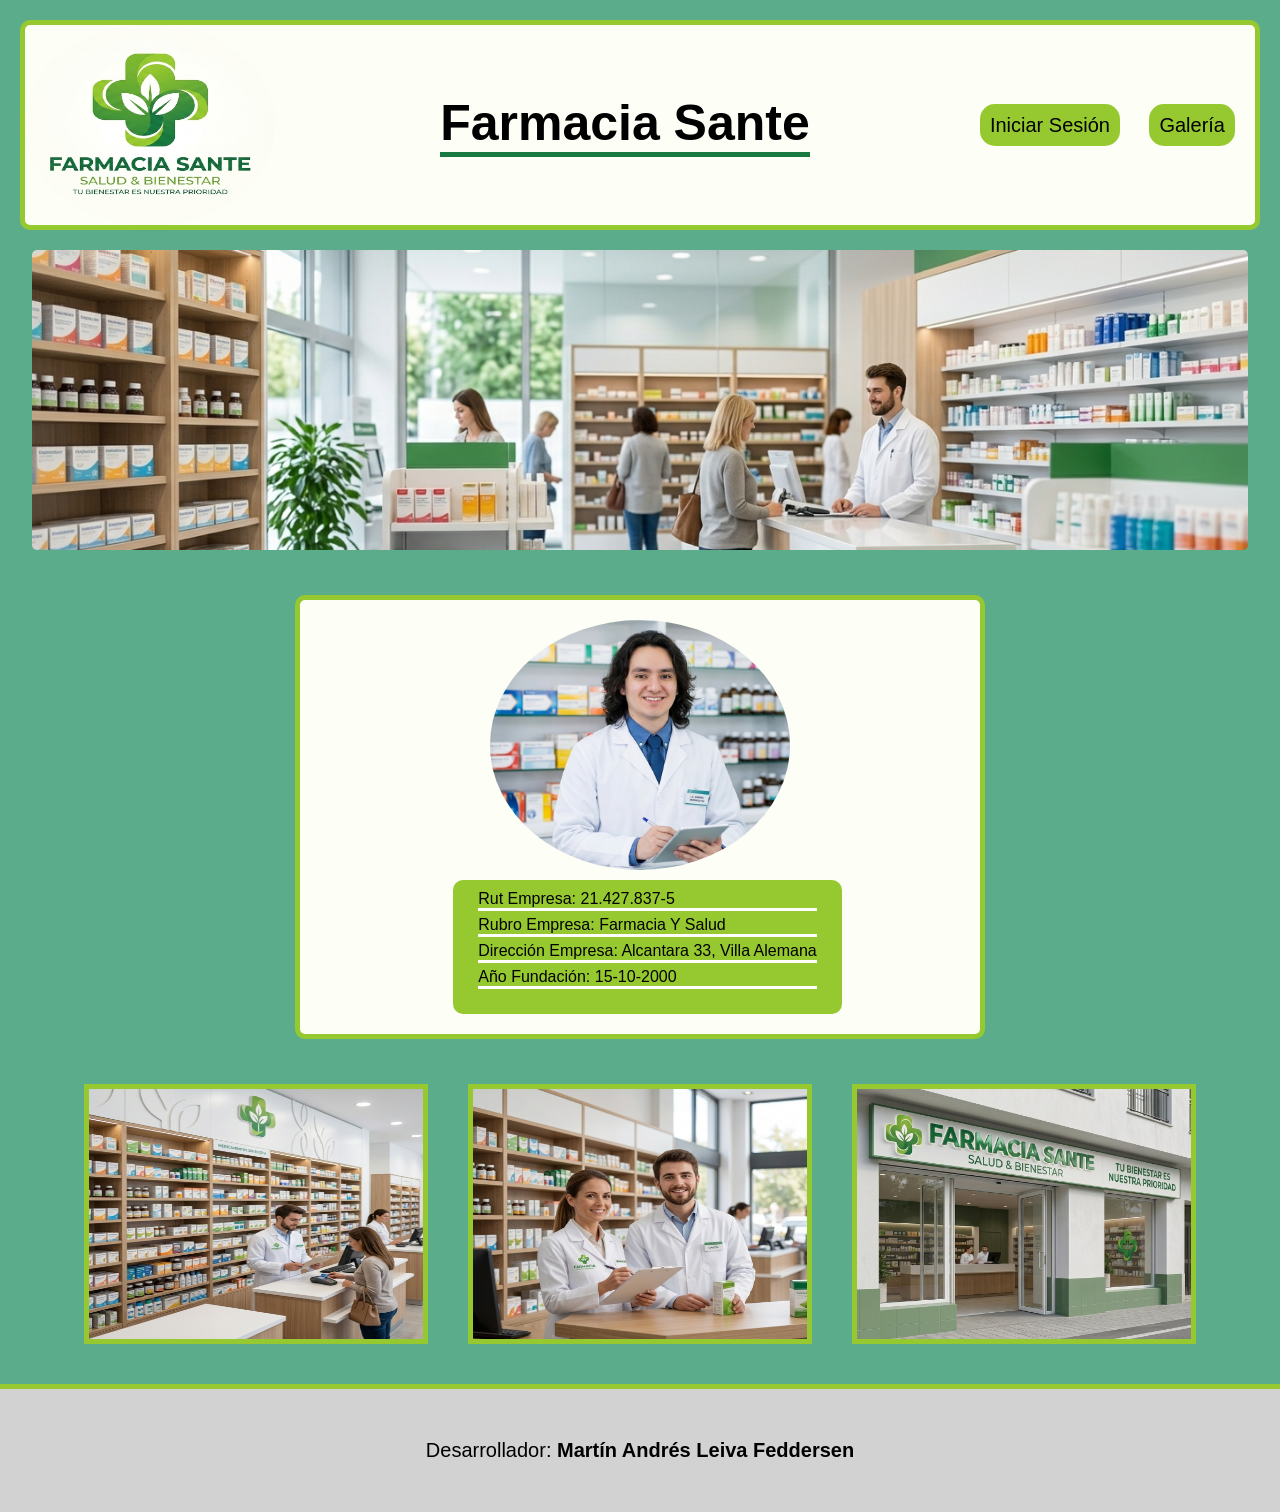
<file: index.html>
<!DOCTYPE html>
<html lang="en">
<head>
    <meta charset="UTF-8">
    <meta name="viewport" content="width=device-width, initial-scale=1.0">
    <title>Farmacia Sante</title>
    <link rel="stylesheet" href="estilos/index.css">
    
</head>
<body>
    <header>

        <nav>
            <img class="imagenLogo" src="imagenes/LogoEmpresa.png" alt="logo">
            <h1 class="nombreEmpresa">Farmacia Sante</h1>
            <div class="enlacesPrincipales">
                <a href="iniciarsesion.html">Iniciar Sesión</a>
                <a href="galeria.html">Galería</a>
            </div>
        </nav>
    </header>
    <div class="contenedorImagenPrincipal">
        <img class="imagenPrincipal" src="imagenes/EmpresaImagen.png" alt="ImagenPrincipal">
    </div>
    <main>
        <div class="gerente">
            <img class="imagenGerente" src="imagenes/Gerente.png" alt="imagenGerente">
            <div class="infoGerente">
                <ul>
                    <li>Rut Empresa: 21.427.837-5</li>
                    <li>Rubro Empresa: Farmacia Y Salud</li>
                    <li>Dirección Empresa: Alcantara 33, Villa Alemana</li>
                    <li>Año Fundación: 15-10-2000</li>
                </ul>
            </div>
        </div>
        <div class="imagenEmpresa">
            <img src="imagenes/InteriorFarmacia.png" alt="imagenLocal">
            <img src="imagenes/Trabajadores.png" alt="imagenTrabajadores">
            <img src="imagenes/Fachada.png" alt="imagenFachada">
        </div>
    </main>
    <footer>
        <p>Desarrollador: <strong>Martín Andrés Leiva Feddersen</strong></p>
    </footer>
</body>
</html>
</file>
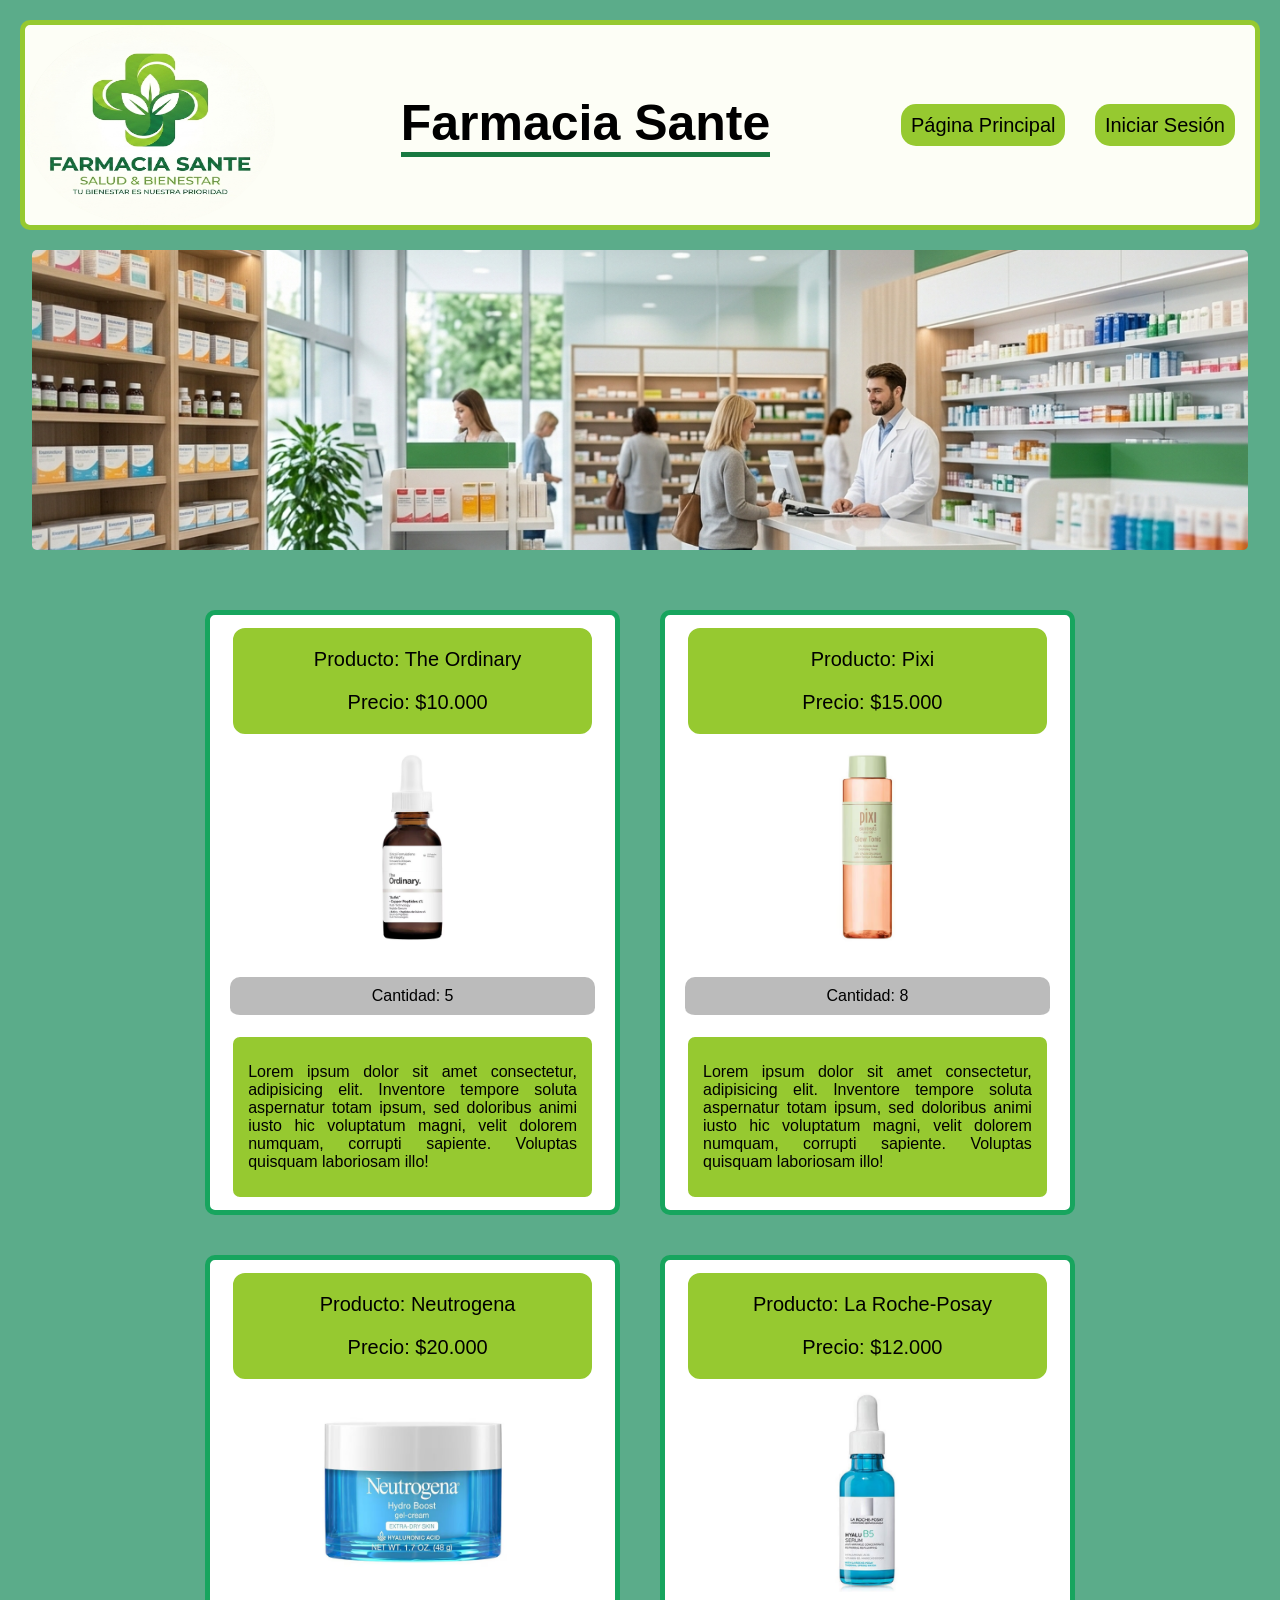
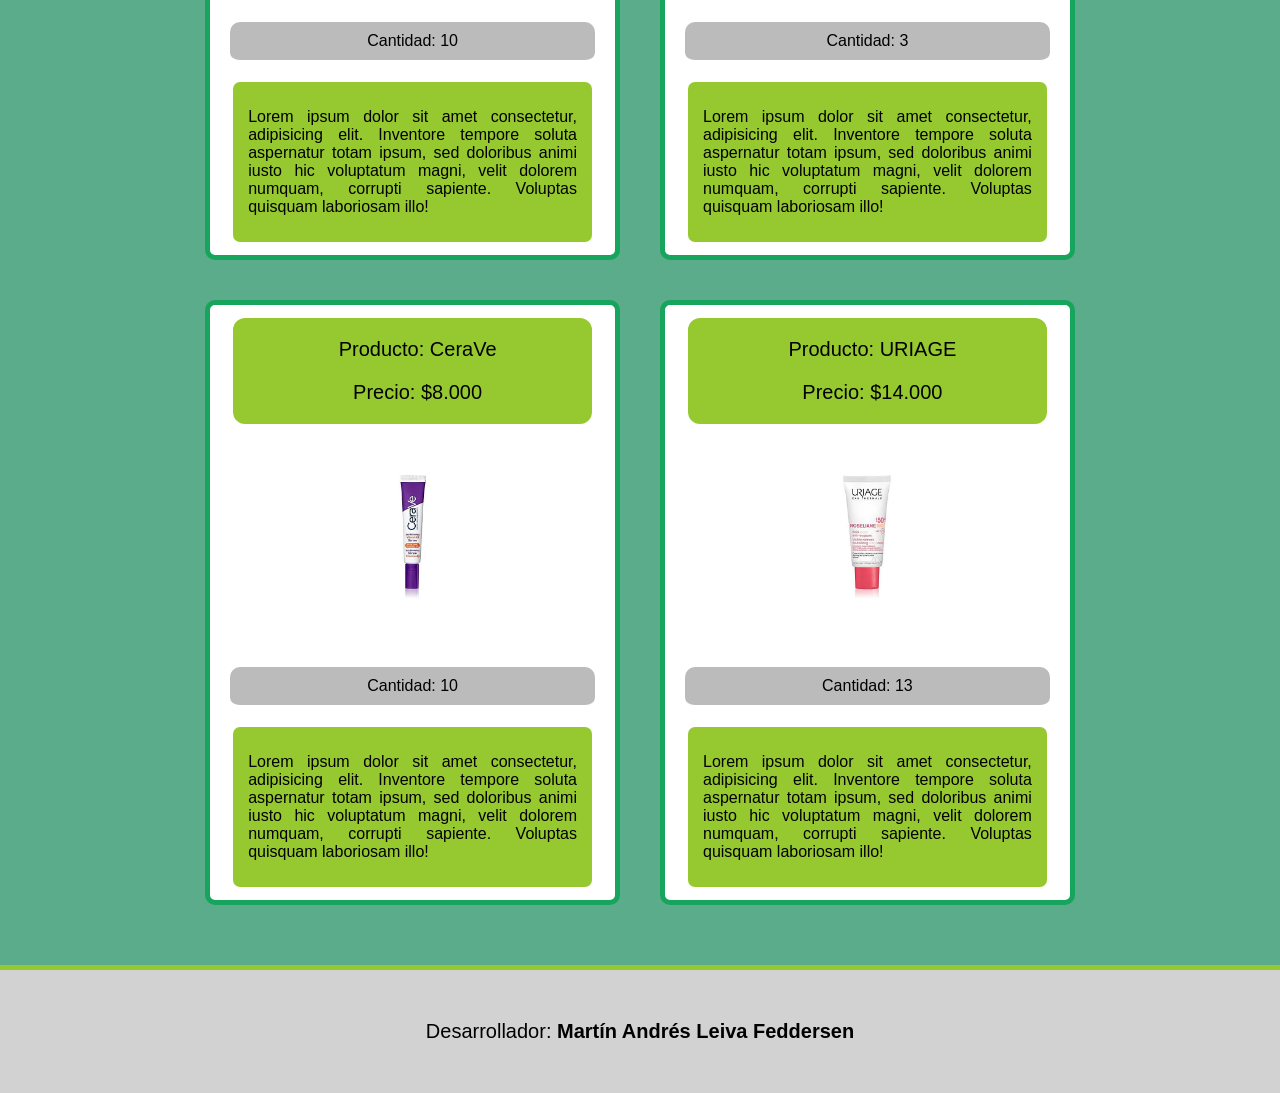
<file: galeria.html>
<!DOCTYPE html>
<html lang="en">
<head>
    <meta charset="UTF-8">
    <meta name="viewport" content="width=device-width, initial-scale=1.0">
    <title>Galería</title>
    <link rel="stylesheet" href="estilos/index.css">
    <link rel="stylesheet" href="estilos/galeria.css">
    
</head>
<body>
    <header>
        <nav>
            <img class="imagenLogo" src="imagenes/LogoEmpresa.png" alt="logo">
            <h1>Farmacia Sante</h1>
            <div class="enlacesPrincipales">    
                <a href="index.html">Página Principal</a>
                <a href="iniciarsesion.html">Iniciar Sesión</a>
            </div>
        </nav>
    </header>
    <img class="imagenPrincipal" src="imagenes/EmpresaImagen.png" alt="ImagenPrincipal">
    <main>
        <div class="articleContenedor">
            <article class="cartaProducto">
                <div class="infoProducto">
                    <p>Producto: The Ordinary</p>
                    <p>Precio: $10.000</p>
                </div>
                <div class="imagenProducto">
                    <img src="imagenes/producto1.avif" alt="imagenproducto1">
                    <p>Cantidad: 5</p>
                </div>
                <div class="descripcionProducto">
                    <p>Lorem ipsum dolor sit amet consectetur, adipisicing elit. Inventore tempore soluta aspernatur totam ipsum, sed doloribus animi iusto hic voluptatum magni, velit dolorem numquam, corrupti sapiente. Voluptas quisquam laboriosam illo!</p>
                </div>
            </article>
            <article class="cartaProducto">
                <div class="infoProducto">
                    <p>Producto: Pixi</p>
                    <p>Precio: $15.000</p>
                </div>
                <div class="imagenProducto">
                    <img src="imagenes/producto2.avif" alt="imagenproducto1">
                    <p>Cantidad: 8</p>
                </div>
                <div class="descripcionProducto">
                    <p>Lorem ipsum dolor sit amet consectetur, adipisicing elit. Inventore tempore soluta aspernatur totam ipsum, sed doloribus animi iusto hic voluptatum magni, velit dolorem numquam, corrupti sapiente. Voluptas quisquam laboriosam illo!</p>
                </div>
            </article>
            <article class="cartaProducto">
                <div class="infoProducto">
                    <p>Producto: Neutrogena</p>
                    <p>Precio: $20.000</p>
                </div>
                <div class="imagenProducto">
                    <img src="imagenes/producto3.avif" alt="imagenproducto1">
                    <p>Cantidad: 10</p>
                </div>
                <div class="descripcionProducto">
                    <p>Lorem ipsum dolor sit amet consectetur, adipisicing elit. Inventore tempore soluta aspernatur totam ipsum, sed doloribus animi iusto hic voluptatum magni, velit dolorem numquam, corrupti sapiente. Voluptas quisquam laboriosam illo!</p>
                </div>
            </article>
            <article class="cartaProducto">
                <div class="infoProducto">
                    <p>Producto: La Roche-Posay</p>
                    <p>Precio: $12.000</p>
                </div>
                <div class="imagenProducto">
                    <img src="imagenes/producto4.avif" alt="imagenproducto1">
                    <p>Cantidad: 3</p>
                </div>
                <div class="descripcionProducto">
                    <p>Lorem ipsum dolor sit amet consectetur, adipisicing elit. Inventore tempore soluta aspernatur totam ipsum, sed doloribus animi iusto hic voluptatum magni, velit dolorem numquam, corrupti sapiente. Voluptas quisquam laboriosam illo!</p>
                </div>
            </article>
            <article class="cartaProducto">
                <div class="infoProducto">
                    <p>Producto: CeraVe</p>
                    <p>Precio: $8.000</p>
                </div>
                <div class="imagenProducto">
                    <img src="imagenes/producto5.webp" alt="imagenproducto1">
                    <p>Cantidad: 10</p>
                </div>
                <div class="descripcionProducto">
                    <p>Lorem ipsum dolor sit amet consectetur, adipisicing elit. Inventore tempore soluta aspernatur totam ipsum, sed doloribus animi iusto hic voluptatum magni, velit dolorem numquam, corrupti sapiente. Voluptas quisquam laboriosam illo!</p>
                </div>
            </article>
            <article class="cartaProducto">
                <div class="infoProducto">
                    <p>Producto: URIAGE</p>
                    <p>Precio: $14.000</p>
                </div>
                <div class="imagenProducto">
                    <img src="imagenes/producto6.webp" alt="imagenproducto1">
                    <p>Cantidad: 13</p>
                </div>
                <div class="descripcionProducto">
                    <p>Lorem ipsum dolor sit amet consectetur, adipisicing elit. Inventore tempore soluta aspernatur totam ipsum, sed doloribus animi iusto hic voluptatum magni, velit dolorem numquam, corrupti sapiente. Voluptas quisquam laboriosam illo!</p>
                </div>
            </article>
        </div>
    </main>  
    <footer>
        <p>Desarrollador: <strong>Martín Andrés Leiva Feddersen</strong></p>
    </footer>
</body>
</html>
</file>
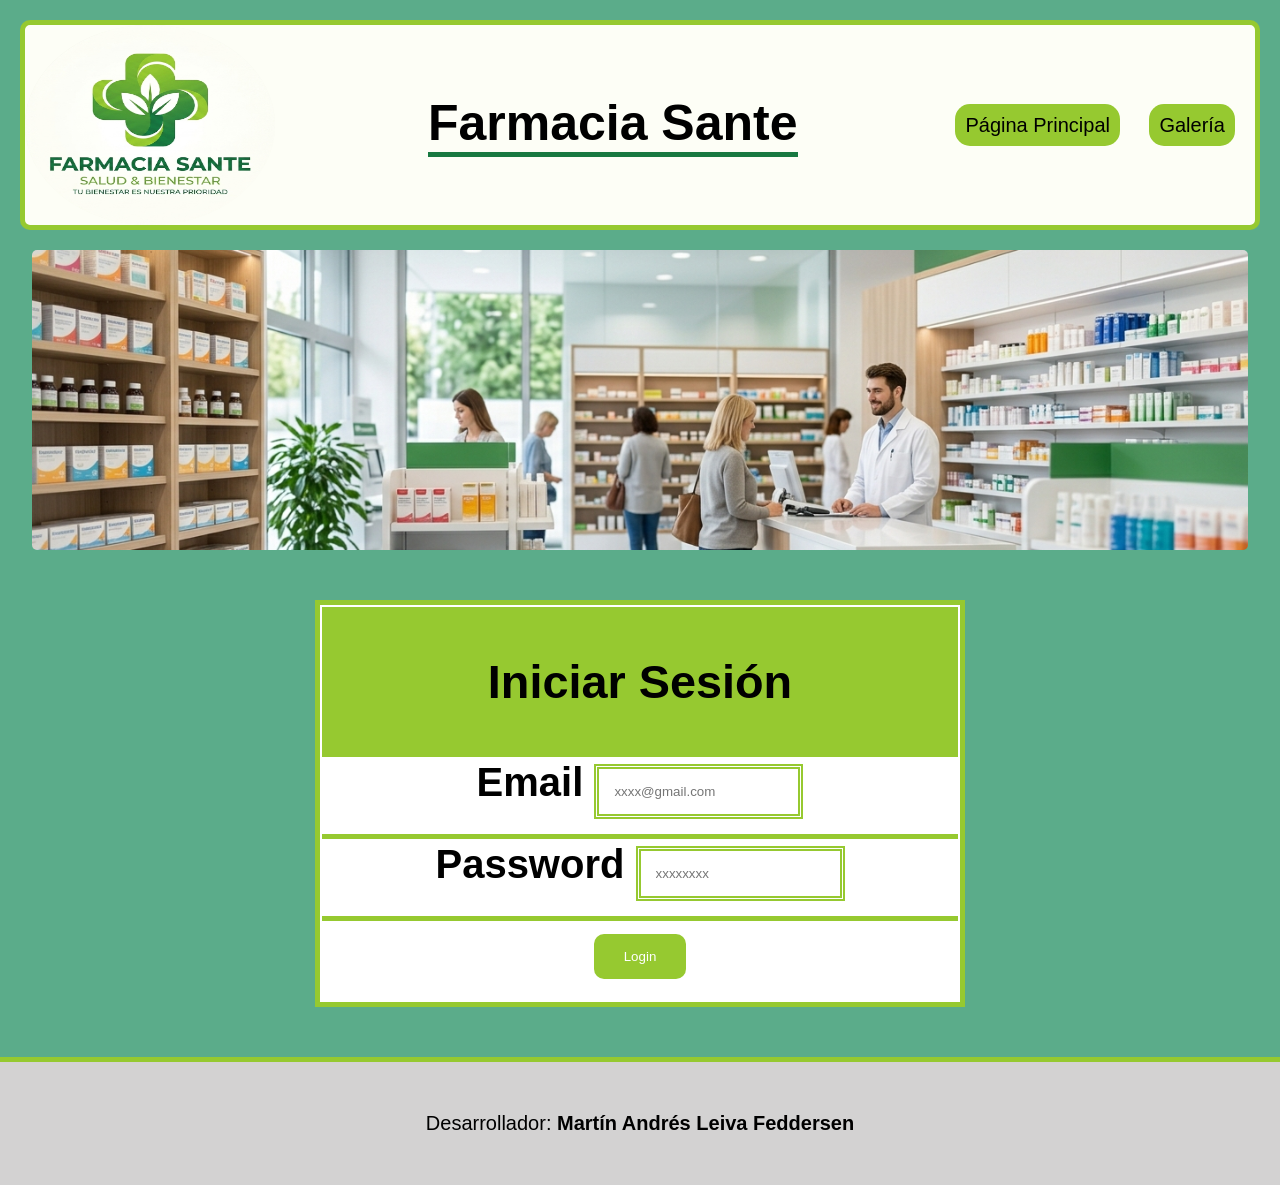
<file: iniciarsesion.html>
<!DOCTYPE html>
<html lang="en">
<head>
    <meta charset="UTF-8">
    <meta name="viewport" content="width=device-width, initial-scale=1.0">
    <title>Iniciar Sesión</title>
    <link rel="stylesheet" href="estilos/index.css">
    <link rel="stylesheet" href="estilos/iniciarsesion.css">
    
</head>
<body>
    <header>
        <nav>
            <img class="imagenLogo" src="imagenes/LogoEmpresa.png" alt="logo">
            <h1>Farmacia Sante</h1>
            <div class="enlacesPrincipales">
                <a href="index.html">Página Principal</a>
                <a href="galeria.html">Galería</a>
            </div>
        </nav>
    </header>
    <img class="imagenPrincipal" src="imagenes/EmpresaImagen.png" alt="ImagenPrincipal">
    <main>
        <form action="" method="post" class="formularioInicioSesion">
            <table class="estructura">
                <tr>
                    <th class="espacioCampoFormTitulo" align="center"><h3>Iniciar Sesión</h3></th>
                </tr>
                <tr>
                    <td class="espacioCampoFormEmail" align="center">
                        <label for="email" ><strong>Email</strong></label>
                        <input type="text" name="email" id="textEmail" placeholder="xxxx@gmail.com"> 
                    </td>
                </tr>
                <tr>
                    <td class="espacioCampoFormClave" align="center">
                        <label for="password"><Strong>Password</Strong></label>
                        <input type="text" name="password" id="textPassword" placeholder="xxxxxxxx">
                    </td>
                </tr>
                <tr>
                    <td  align="center">
                        <button class="botonLogin">Login</button>
                    </td>
                </tr>
            </table>
        </form>
    </main> 
    <footer>
        <p>Desarrollador: <strong>Martín Andrés Leiva Feddersen</strong></p>
    </footer>
</body>
</html>
</file>
<file: estilos/index.css>
html, header, body, h1, ul, li  {
    margin: 0;
    padding: 0;
    font-family: Calibri, Arial;
}

body {
    background-color: #5bac8a;
    
}

.imagenLogo {
    border-radius: 100%;
    width: 250px;
    height: 200px;
    
}

.imagenPrincipal {
    width: 95%;
    height: 300px;
    border-radius: 5px;
    display: flex;
    align-items: center;
    justify-content: center;
    object-fit:cover;
    margin: 20px auto;
}

header {
    border: 5px solid #96C930;
    border-radius: 10px;
    margin-top: 20px;
    margin-bottom: 15px;
    background-color: #fdfef6;
    margin-left: 20px;
    margin-right: 20px;

}

header nav h1{
    background-color: #fdfef6;
    font-size: 50px;
    border-bottom: 5px solid #187941;
    
}

nav {
    display: flex;
    align-items: center;
    justify-content: space-between;
}

header nav a {
    background-color: #96C930;
    border-radius: 15px;
    padding: 10px;
    text-decoration: none;
    color: black;
    margin-left: 5px;
    margin-right: 20px;
    margin-top: 30px;
    font-size: 20px;
}

header nav a:hover {
    color: greenyellow;
    background-color: aquamarine;
}


.imagenGerente {
    width: 300px;
    height: 250px;
    border-radius: 100%;
    object-fit: cover;
}

.gerente {
    width: 50%;
    padding-top: 30px;
    padding-bottom: 30px;
    display: flex;
    align-items: center;
    justify-content: center;
    margin-top: 45px;
    margin-bottom: 30px;
    border: 5px solid #96C930;
    border-radius: 10px;
    margin: 45px auto; 
    background-color: #fdfef6;
    
}

.infoGerente ul {
    background-color: #96C930;  
    margin-left: 15px;
    padding-top: 5px;
    padding-bottom: 15px;
    border: 5px solid #96C930;
    border-radius: 10px;
}
.infoGerente li{
    margin-bottom: 5px;
    margin-left: 20px;
    margin-right: 20px;
    list-style-type: none;
    background-color: transparent;
    border-bottom: 3px solid white;
}

.imagenEmpresa {
    display: flex;
    justify-content: center;
    margin: 40px auto;
    width: 90%;
}

.imagenEmpresa img{
    width: 30%;
    height: 250px;
    object-fit: fill;
    margin-left: 20px;
    margin-right: 20px;
    border: 5px solid #96C930;
}

footer {
    background-color: #d3d2d2; 
    width: 100%;              
    padding: 30px 0;           
    text-align: center;       
    border-top: 5px solid #96C930;
}

footer p {
    font-size: 20px;
}

@media screen and (max-width: 1000px){
    nav{
        flex-direction: column;
        padding:20px;
    }
    header nav h1{
        margin-bottom: 20px;
    }
    .imagenLogo{
        width: 150px;
        height: auto;
    }
}

@media screen and (max-width: 1500px){
    .gerente{
        flex-direction: column;
        padding: 20px;
    }
    .infoGerente{
        margin-top: 10px;
    }
}
</file>
<file: estilos/galeria.css>
.articleContenedor {
    display: flex;
    flex-wrap: wrap;
    justify-content: center;
    width: 95%;
    margin: 40px auto;
    
}

.cartaProducto {
    background-color: #ffff;
    margin: 20px; 
    padding: 10px 20px;
    border: 5px solid #17a55e;
    border-radius: 10px;
    width: 20%;
}

.cartaProducto:hover {
    padding: 15px 25px;
    border: 5px solid #a0a0a0;
}

.imagenProducto img{
    width: 100%;
    height: 200px;
    object-fit: contain;
    margin-bottom: 10px;
    border-radius: 15px;
    margin-top: 10px;
}

.infoProducto {
    border-bottom: 3px solid white;
    font-size: 20px;
    background-color: #96C930;
    border: 3px solid white;
    padding-left: 10px;
    border-radius: 15px;
    text-align: center;
    
}

.imagenProducto p{
    background-color: rgb(187, 187, 187);
    border-bottom: 3px solid white;
    border-radius: 10px;
    padding: 10px 15px;
    text-align: center;
    
}

.descripcionProducto{
    background-color: #96C930;
    padding: 10px 15px;
    border-radius: 10px;
    border: 3px solid white;
    text-align: justify;
}

@media screen and (max-width:1300px){
    .cartaProducto{
        width: 30%;
    }
}
    
@media screen and (max-width: 800px){
    .cartaProducto{
        width: 50%;
    }
}
</file>
<file: estilos/iniciarsesion.css>
.formularioInicioSesion {
    background-color: white;
    width: 50%;
    display: flex;
    justify-content: center;
    align-items: center;
    font-size: 40px;
    margin: 50px auto;
    border: 5px solid #96C930;

}

.estructura {
    padding-bottom: 20px;
    width: 100%;
}

.espacioCampoFormTitulo {
    background-color: #96C930;
    
}

.espacioCampoFormEmail {
    border-bottom: 5px solid #96C930;
    padding-bottom: 15px;
}

.espacioCampoFormClave {
    border-bottom: 5px solid #96C930;
    padding-bottom: 15px;
}

.botonLogin {
    background-color: #96C930;
    color: white;
    padding: 15px 30px;
    margin-top: 10px;
    border: none;
    border-radius: 10px;

}

.botonLogin:hover {
    background-color: #008000;
    padding: 15px 30px;
}

#textEmail {
    border: 5px double #96C930;
    padding: 15px;
}

#textPassword {
    border: 5px double #96C930;
    padding: 15px;
}
</file>
